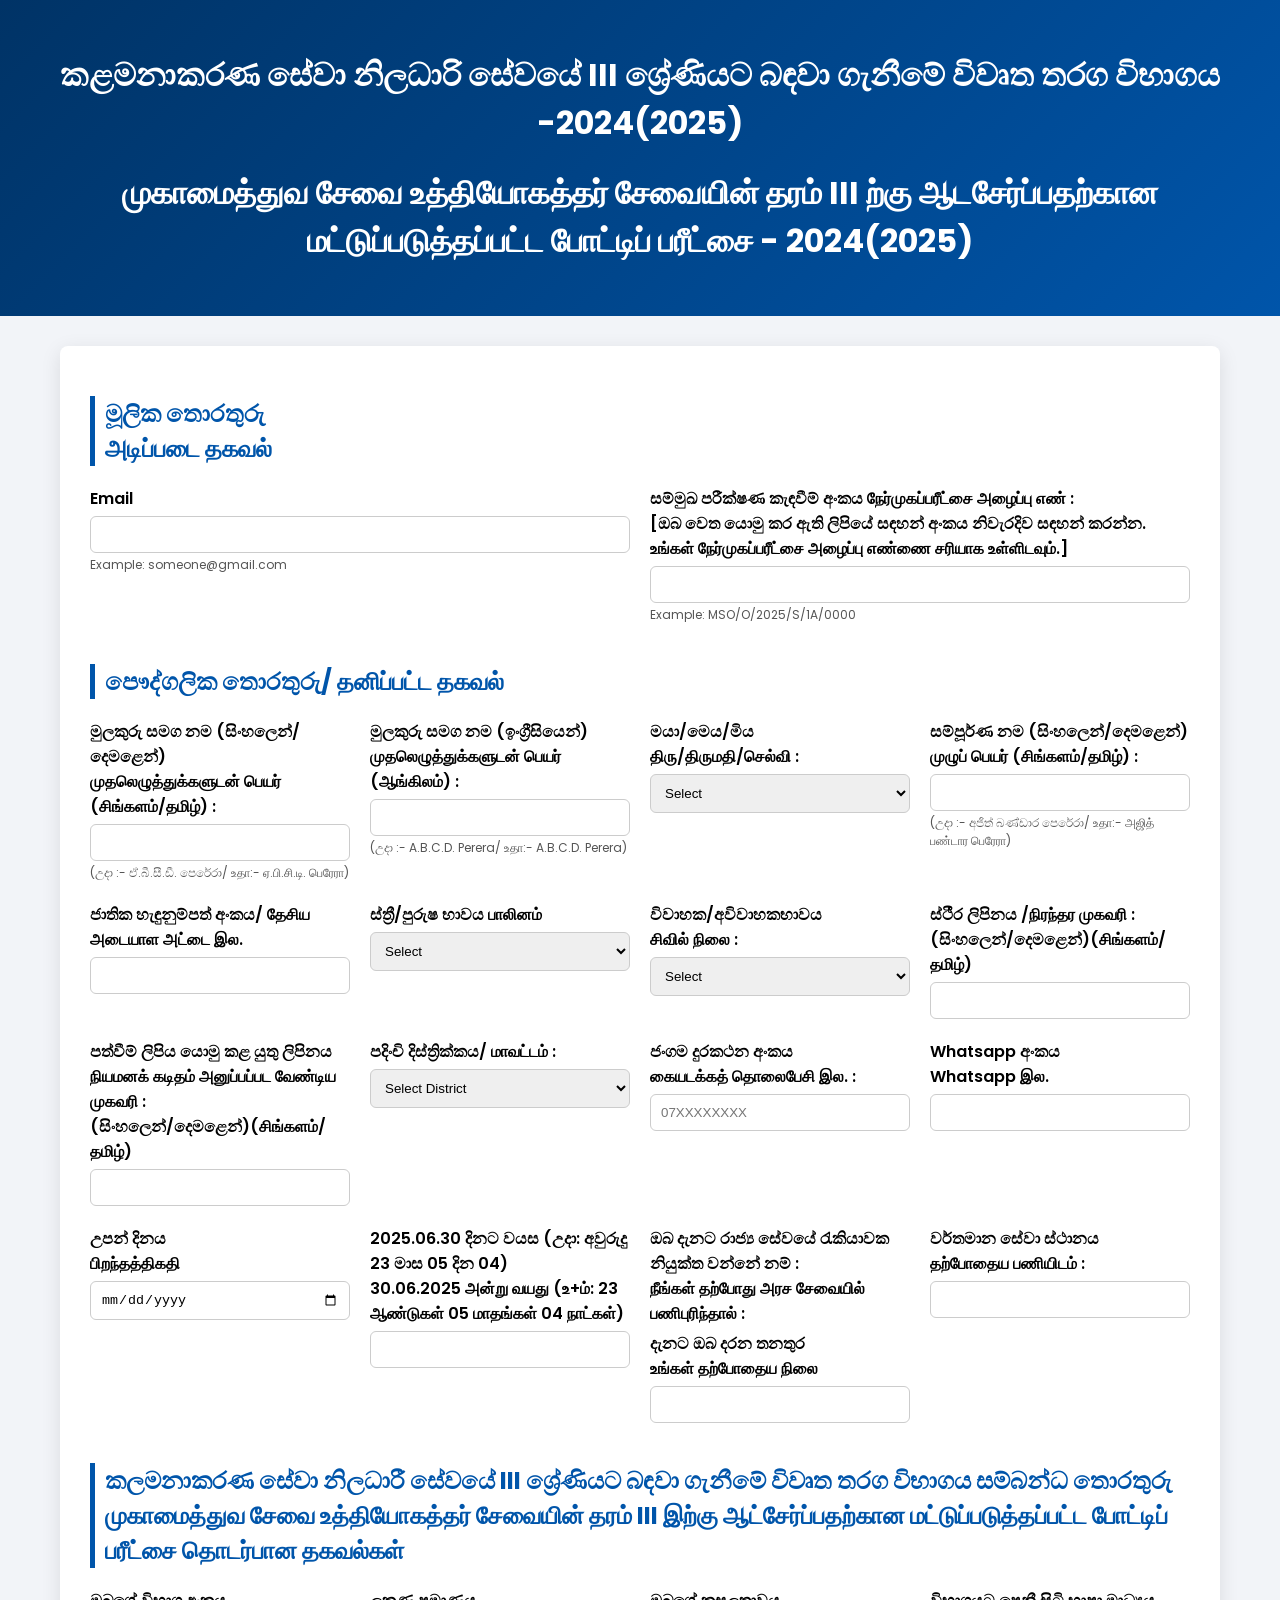
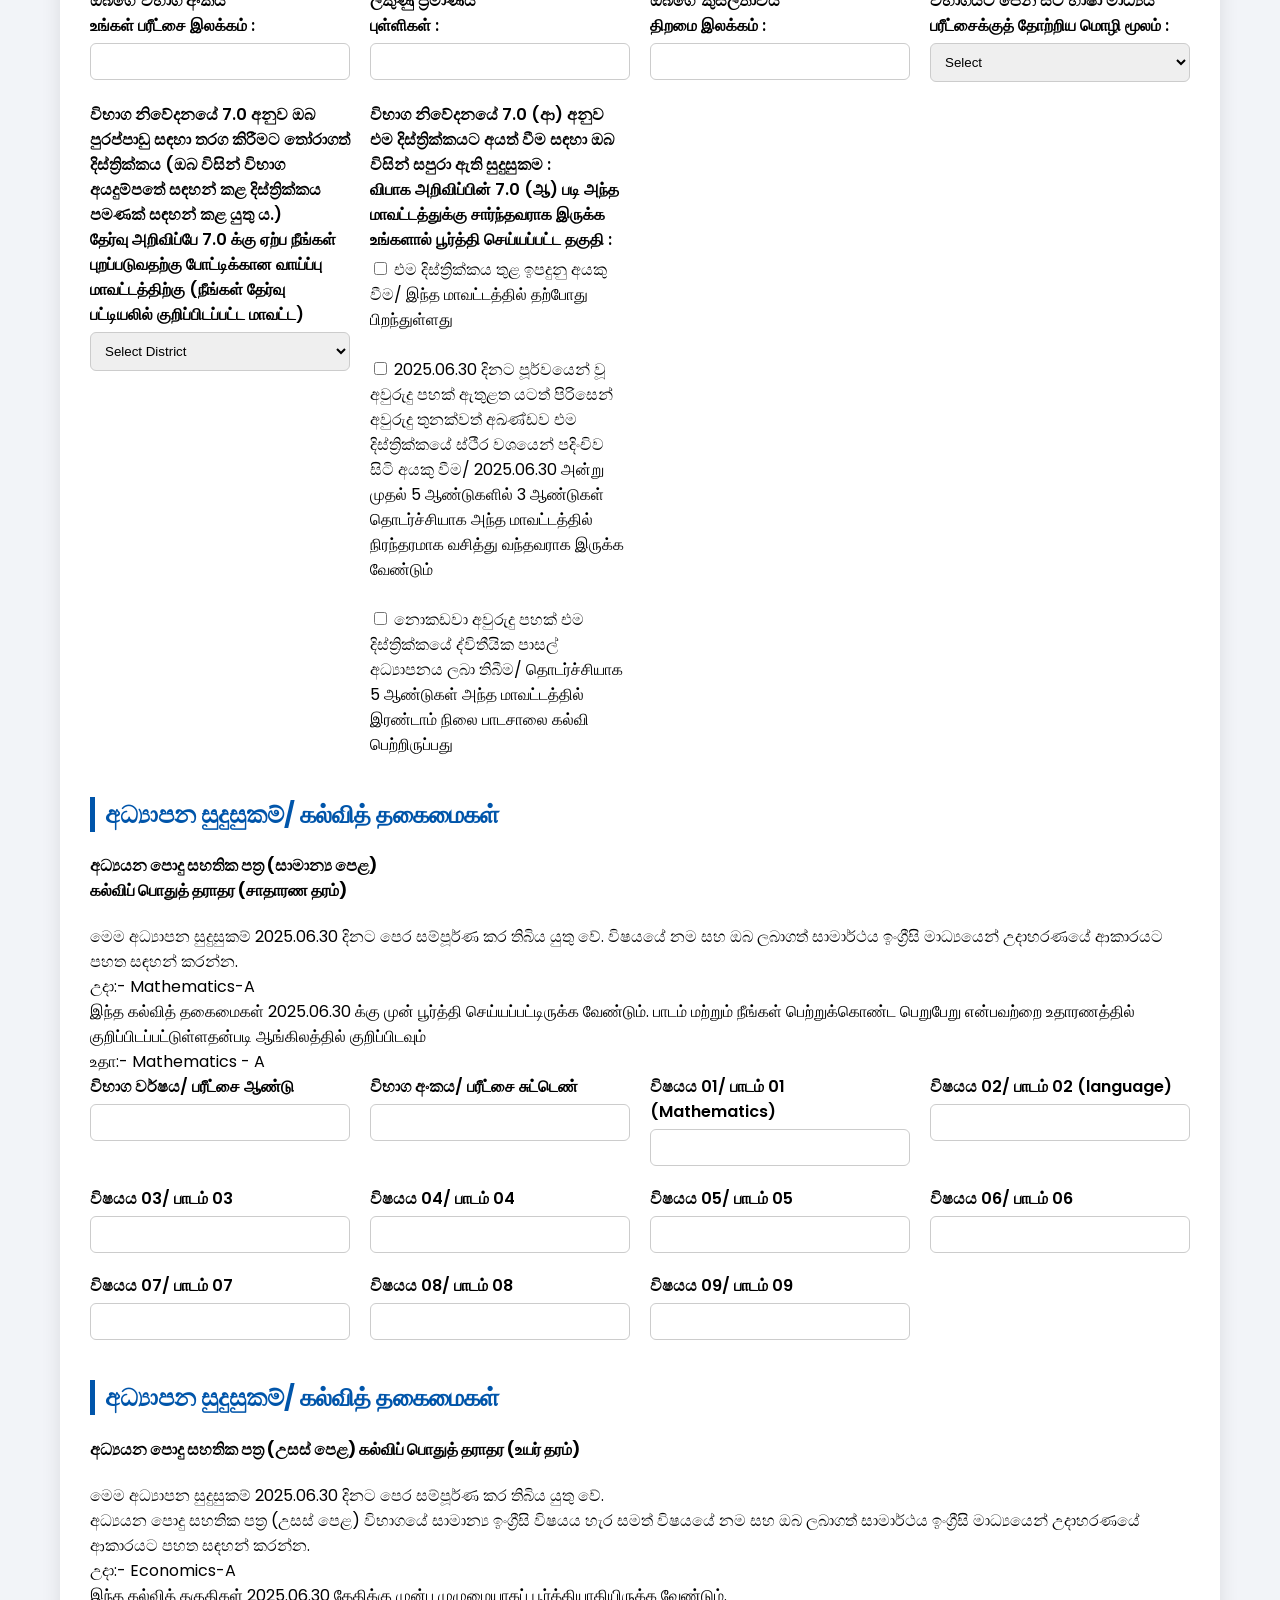
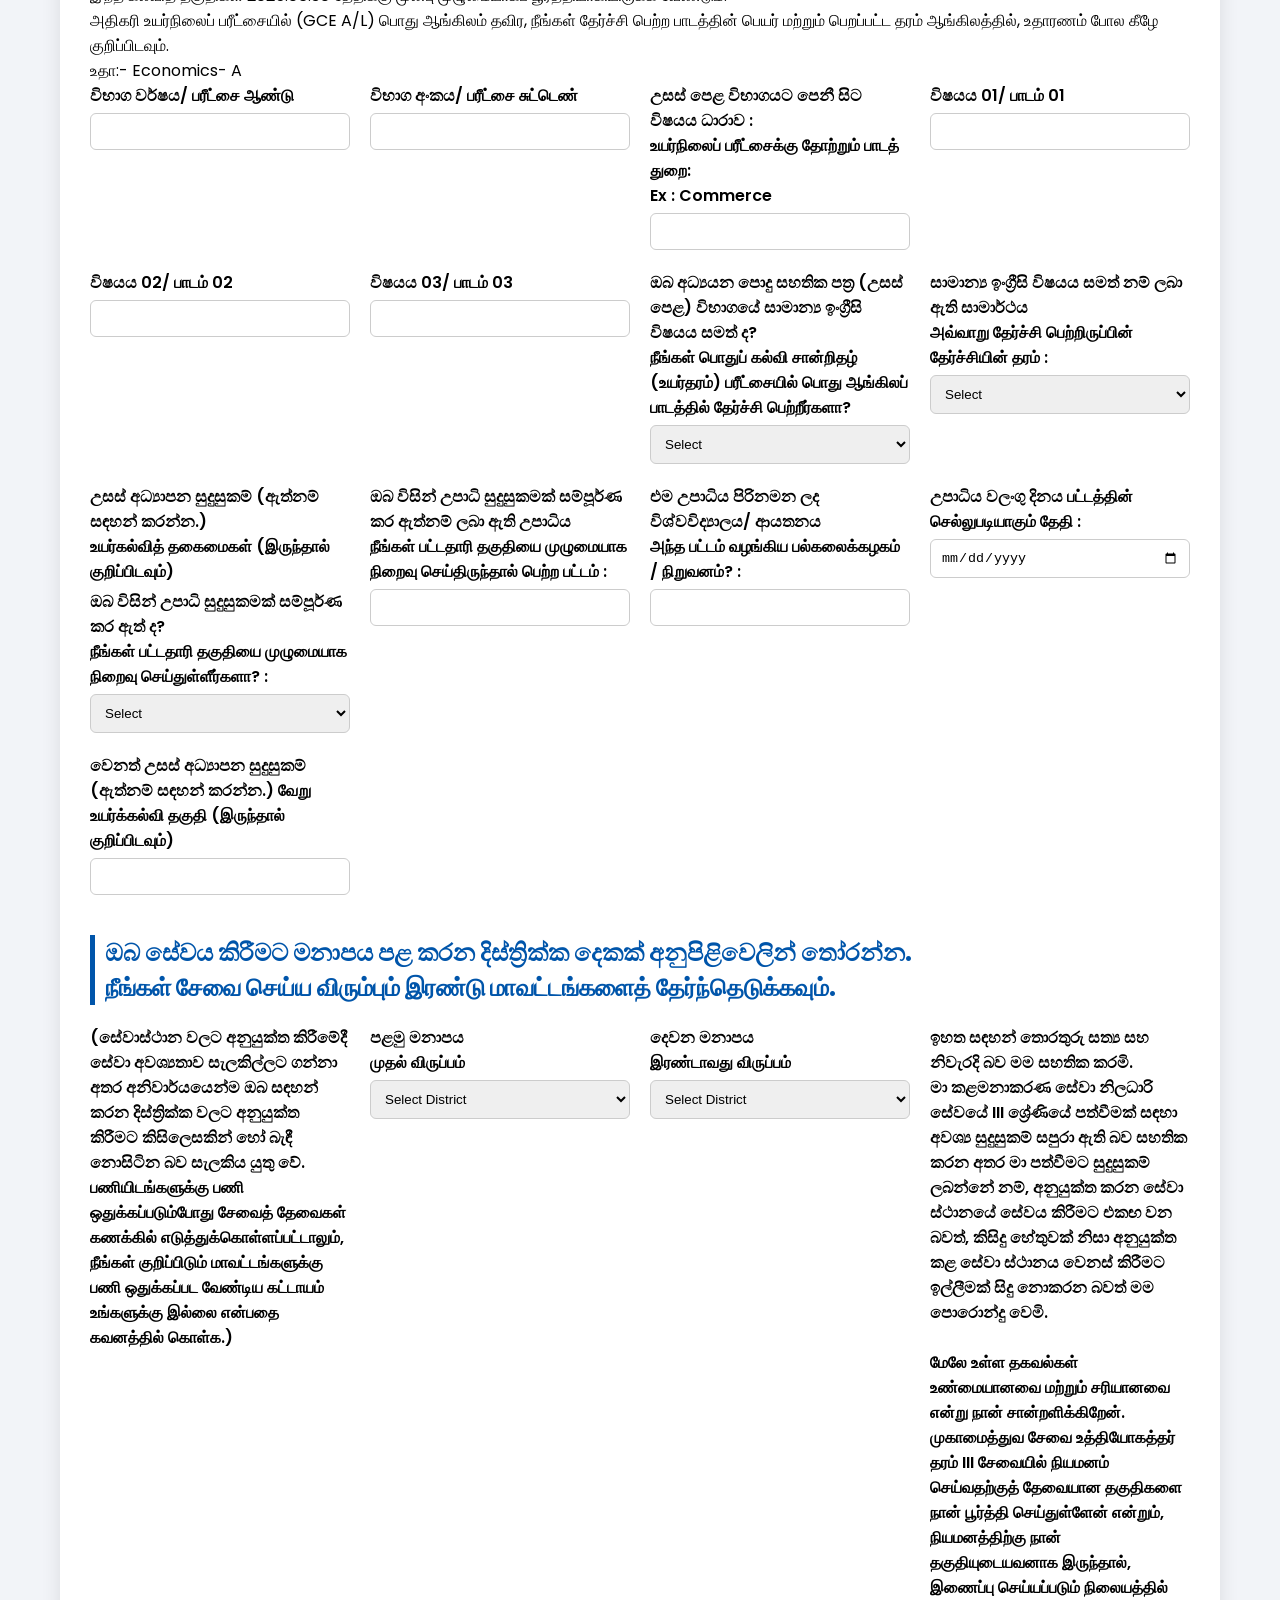
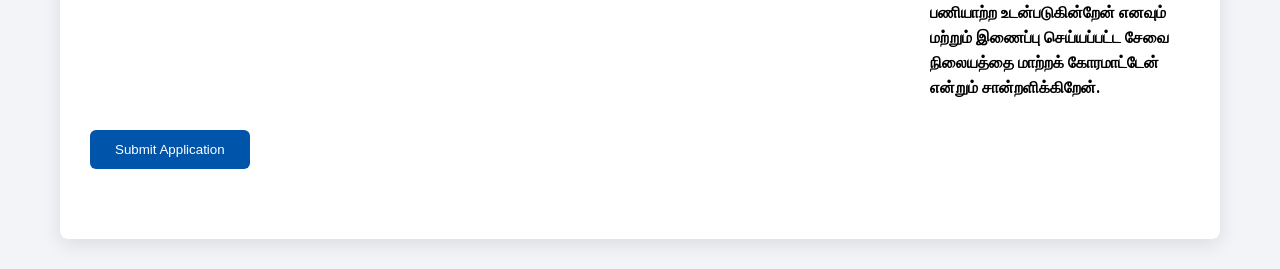
<file: index.html>
<!doctype html>
<html>

<head>
    <meta charset="UTF-8" />
    <meta name="viewport" content="width=device-width, initial-scale=1.0" />
    <title>Recruitment Data Collection</title>

    <link rel="stylesheet" href="styles.css" />
    <link href="https://fonts.googleapis.com/css2?family=Poppins:wght@300;400;600&display=swap" rel="stylesheet" />
</head>

<body>
    <div class="header">
        <h1>
            කළමනාකරණ සේවා නිලධාරි සේවයේ III ශ්‍රේණියට බඳවා ගැනීමේ විවෘත තරග විභාගය
            -2024(2025)
        </h1>
        <h1>
            முகாமைத்துவ சேவை உத்தியோகத்தர் சேவையின் தரம் III ற்கு ஆடசேர்ப்பதற்கான
            மட்டுப்படுத்தப்பட்ட போட்டிப் பரீட்சை - 2024(2025)
        </h1>
    </div>

    <div class="container">
        <form id="form">
            <!--Instruction-->
            <div class="section">
                <h2>මූලික තොරතුරු<br>அடிப்படை தகவல்</h2>
                <div class="grid">
                    <div class="field">
                        <label>Email</label>
                        <input name="email" required />
                        <small>Example: someone@gmail.com</small>
                    </div>
                    <div class="field">
                        <label>සම්මුඛ පරීක්ෂණ කැඳවීම් අංකය நேர்முகப்பரீட்சை அழைப்பு எண் :
                            <br />
                            [ඔබ වෙත යොමු කර ඇති ලිපියේ සඳහන් අංකය නිවැරදිව සඳහන් කරන්න.
                            உங்கள் நேர்முகப்பரீட்சை அழைப்பு எண்ணை சரியாக உள்ளிடவும்.]
                        </label>
                        <input name="callingNumber" required />
                        <small>Example: MSO/O/2025/S/1A/0000</small>
                    </div>
                </div>
            </div>

            <!-- PERSONAL INFORMATION -->
            <div class="section">
                <h2>පෞද්ගලික තොරතුරු/ தனிப்பட்ட தகவல்</h2>

                <div class="grid">
                    <div class="field">
                        <label>මුලකුරු සමග නම (සිංහලෙන්/දෙමළෙන්) <br />முதலெழுத்துக்களுடன்
                            பெயர் (சிங்களம்/தமிழ்) :
                        </label>
                        <input name="nameSinhala" required />
                        <small>(උදා :- ඒ.බී.සී.ඩී. පෙරේරා/ உதா:- ஏ.பி.சி.டி. பெரேரா)</small>
                    </div>

                    <div class="field">
                        <label>මුලකුරු සමග නම (ඉංග්‍රීසියෙන්) <br />முதலெழுத்துக்களுடன் பெயர்
                            (ஆங்கிலம்) :</label>
                        <input name="nameEnglish" required />
                        <small>(උදා :- A.B.C.D. Perera/ உதா:- A.B.C.D. Perera)</small>
                    </div>

                    <div class="field">
                        <label>මයා/මෙය/මිය <br />திரு/திருமதி/செல்வி :</label>
                        <select name="prefix" required>
                            <option value="">Select</option>
                            <option>මයා/ திரு</option>
                            <option>මෙය/ செல்வி</option>
                            <option>මිය/ திருமதி</option>
                        </select>
                    </div>

                    <div class="field">
                        <label>සම්පූර්ණ නම (සිංහලෙන්/දෙමළෙන්)<br />முழுப் பெயர்
                            (சிங்களம்/தமிழ்) :
                        </label>
                        <input name="fullNameSinhala" required />
                        <small>(උදා :- අජිත් බණ්ඩාර පෙරේරා/ உதா:- அஜித் பண்டார பெரேரா)</small>
                    </div>

                    <div class="field">
                        <label>ජාතික හැඳුනුම්පත් අංකය/ தேசிய அடையாள அட்டை இல.</label>
                        <input name="nic" id="nic" required />
                    </div>

                    <div class="field">
                        <label>ස්ත්‍රී/පුරුෂ භාවය பாலினம்</label>
                        <select name="gender" required>
                            <option value="">Select</option>
                            <option>පුරුෂ/ஆண்</option>
                            <option>ස්ත්‍රී/பெண்</option>
                        </select>
                    </div>

                    <div class="field">
                        <label>විවාහක/අවිවාහකභාවය <br />சிவில் நிலை :</label>
                        <select name="civilStatus" required>
                            <option value="">Select</option>
                            <option>අවිවාහක/திருமணமாகாதவர்</option>
                            <option>විවාහක/திருமணமானவர்</option>
                        </select>
                    </div>

                    <div class="field">
                        <label>ස්ථීර ලිපිනය /நிரந்தர முகவரி :
                            <br />(සිංහලෙන්/දෙමළෙන්)(சிங்களம்/தமிழ்)</label>
                        <input name="permanentAddress" required />
                    </div>

                    <div class="field">
                        <label>පත්වීම් ලිපිය යොමු කළ යුතු ලිපිනය <br />
                            நியமனக் கடிதம் அனுப்பப்பட வேண்டிய முகவரி :
                            <br />(සිංහලෙන්/දෙමළෙන්)(சிங்களம்/தமிழ்)</label>
                        <input name="appointmentAddress" required />
                    </div>

                    <div class="field">
                        <label>පදිංචි දිස්ත්‍රික්කය/ மாவட்டம் :</label>
                        <select name="residentialDistrict" required>
                            <option value="">Select District</option>
                            <option>කොළඹ / கொழும்பு</option>
                            <option>ගාම්පහ / காம்பா</option>
                            <option>කළුතර / களுத்தாரா</option>
                            <option>මාතලේ / மாத்தளை</option>
                            <option>නුවර / கண்டி</option>
                            <option>නුවරඑලිය / நுவரெலியா</option>
                            <option>ගාල්ල / கள்ளி</option>
                            <option>මාතර / மாத்தளை</option>
                            <option>හම්බන්තොට / ஹம்பந்தோட்டு</option>
                            <option>යාපනය / யாபனை</option>
                            <option>මන්නාරම / மன்னாரம்</option>
                            <option>මු‍ලතිව් / முல்லைத்திவு</option>
                            <option>වවුනියා / வாவுனியா</option>
                            <option>ත්‍රිකුණාමලය / திரின்கோமலீ</option>
                            <option>මඩකලපුව / பட்டிகாலா</option>
                            <option>අම්පාර / அம்பாரா</option>
                            <option>පුත්තලම / புத்தாலம்</option>
                            <option>කුරුණෑගල / குருநாகலா</option>
                            <option>අනුරාධපුර / அனுராதபுரம்</option>
                            <option>පොලොන්නරුව / பொல்லன்னறுவ</option>
                            <option>බදුල්ල / பதுல்லை</option>
                            <option>මොණරාගල / மோனாரகாலா</option>
                            <option>කෑගල්ල / கேகல்லை</option>
                            <option>රත්නපුර / ரத்தினபுரம்</option>
                            <option>කිලිනොච්චිය / கிளினோச்சி</option>
                        </select>
                    </div>

                    <div class="field">
                        <label>ජංගම දුරකථන අංකය <br />
                            கையடக்கத் தொலைபேசி இல. :</label>
                        <input name="mobile" id="mobile" placeholder="07XXXXXXXX" required />
                    </div>

                    <div class="field">
                        <label>Whatsapp අංකය <br />
                            Whatsapp இல.
                        </label>
                        <input name="whatsapp" />
                    </div>

                    <div class="field">
                        <label>උපන් දිනය <br />பிறந்தத்திகதி </label>
                        <input type="date" name="birthday" id="birthday" required />
                    </div>

                    <div class="field">
                        <label>2025.06.30 දිනට වයස (උදා: අවුරුදු 23 මාස 05 දින 04) <br />
                            30.06.2025 அன்று வயது (உ+ம்: 23 ஆண்டுகள் 05 மாதங்கள் 04
                            நாட்கள்)</label>
                        <input name="age" id="age" readonly />
                    </div>

                    <div class="field">
                        <label>ඔබ දැනට රාජ්‍ය සේවයේ රැකියාවක නියුක්ත වන්නේ නම් :<br>
                            நீங்கள் தற்போது அரச சேவையில் பணிபுரிந்தால் :</label>
                        <label>දැනට ඔබ දරන තනතුර<br>
                            உங்கள் தற்போதைய நிலை</label>
                            <input name="currentPosition" />
                    </div>

                    <div class="field">
                        <label>වර්තමාන සේවා ස්ථානය <br>
                            தற்போதைய பணியிடம் :</label>
                        <input name="workPlace" />
                    </div>
                </div>
            </div>

            <!--Exam result details-->
            <div class="section">
                <h2>කලමනාකරණ සේවා නිලධාරී සේවයේ III ශ්‍රේණියට බඳවා ගැනීමේ විවෘත තරග විභාගය සම්බන්ධ තොරතුරු
                    <br>முகாமைத்துவ சேவை உத்தியோகத்தர் சேவையின் தரம் III இற்கு ஆட்சேர்ப்பதற்கான மட்டுப்படுத்தப்பட்ட
                    போட்டிப் பரீட்சை தொடர்பான தகவல்கள்
                </h2>
                <div class="grid">
                    <div class="field">
                        <label>ඔබගේ විභාග අංකය <br> உங்கள் பரீட்சை இலக்கம் :</label>
                        <input name="msoExamNumber" required />
                    </div>

                    <div class="field">
                        <label>ලකුණු ප්‍රමාණය <br>
                            புள்ளிகள் :</label>
                        <input name="msoMarks" required />
                    </div>

                    <div class="field">
                        <label>ඔබගේ කුසලතාවය <br>
                            திறமை இலக்கம் :
                        </label>
                        <input name="msoRank" required />
                    </div>

                    <div class="field">
                        <label>විභාගයට පෙනී සිටි භාෂා මාධ්‍යය <br> பரீட்சைக்குத் தோற்றிய மொழி மூலம் : </label>
                        <select name="msoMedium" required>
                            <option value="">Select</option>
                            <option>සිංහල/ சிங்களம்</option>
                            <option>දෙමළ/ தமிழ்</option>
                            <option>ඉංග්‍රීසි/ ஆங்கிலம்</option>
                        </select>
                    </div>

                    <div class="field">
                        <label>විභාග නිවේදනයේ 7.0 අනුව ඔබ පුරප්පාඩු සඳහා තරග කිරීමට තෝරාගත් දිස්ත්‍රික්කය (ඔබ විසින්
                            විභාග අයදුම්පතේ සඳහන් කළ දිස්ත්‍රික්කය පමණක් සඳහන් කළ යුතු ය.)
                            <br>தேர்வு அறிவிப்பே 7.0 க்கு ஏற்ப நீங்கள் புறப்படுவதற்கு போட்டிக்கான வாய்ப்பு
                            மாவட்டத்திற்கு (நீங்கள் தேர்வு பட்டியலில் குறிப்பிடப்பட்ட மாவட்ட)</label>
                        <select name="examDistrict" required>
                            <option value="">Select District</option>
                            <option>කොළඹ / கொழும்பு</option>
                            <option>ගාම්පහ / காம்பா</option>
                            <option>කළුතර / களுத்தாரா</option>
                            <option>මාතලේ / மாத்தளை</option>
                            <option>නුවර / கண்டி</option>
                            <option>නුවරඑලිය / நுவரெலியா</option>
                            <option>ගාල්ල / கள்ளி</option>
                            <option>මාතර / மாத்தளை</option>
                            <option>හම්බන්තොට / ஹம்பந்தோட்டு</option>
                            <option>යාපනය / யாபனை</option>
                            <option>මන්නාරම / மன்னாரம்</option>
                            <option>මු‍ලතිව් / முல்லைத்திவு</option>
                            <option>වවුනියා / வாவுனியா</option>
                            <option>ත්‍රිකුණාමලය / திரின்கோமலீ</option>
                            <option>මඩකලපුව / பட்டிகாலா</option>
                            <option>අම්පාර / அம்பாரா</option>
                            <option>පුත්තලම / புத்தாலம்</option>
                            <option>කුරුණෑගල / குருநாகலா</option>
                            <option>අනුරාධපුර / அனுராதபுரம்</option>
                            <option>පොලොන්නරුව / பொல்லன்னறுவ</option>
                            <option>බදුල්ල / பதுல்லை</option>
                            <option>මොණරාගල / மோனாரகாலா</option>
                            <option>කෑගල්ල / கேகல்லை</option>
                            <option>රත්නපුර / ரத்தினபுரம்</option>
                            <option>කිලිනොච්චිය / கிளினோச்சி</option>
                        </select>
                    </div>

                    <div class="field">
                        <label>විභාග නිවේදනයේ 7.0 (ආ) අනුව එම දිස්ත්‍රික්කයට අයත් වීම සඳහා ඔබ විසින් සපුරා ඇති සුදුසුකම
                            :
                            <br>விபாக அறிவிப்பின் 7.0 (ஆ) படி அந்த மாவட்டத்துக்கு சார்ந்தவராக இருக்க உங்களால் பூர்த்தி
                            செய்யப்பட்ட தகுதி :</label>
                        <div><input type="checkbox" name="selectedDistricts" value="ByBirth" /> එම දිස්ත්‍රික්කය තුළ
                            ඉපදුනු අයකු වීම/ இந்த மாவட்டத்தில் தற்போது பிறந்துள்ளது</div>
                        <br>
                        <div><input type="checkbox" name="selectedDistricts" value="PermanentResidence" /> 2025.06.30
                            දිනට පූර්වයෙන් වූ අවුරුදු පහක් ඇතුළත යටත් පිරිසෙන් අවුරුදු තුනක්වත් අඛණ්ඩව එම දිස්ත්‍රික්කයේ
                            ස්ථීර වශයෙන් පදිංචිව සිටි අයකු වීම/ 2025.06.30 அன்று முதல் 5 ஆண்டுகளில் 3 ஆண்டுகள்
                            தொடர்ச்சியாக அந்த மாவட்டத்தில் நிரந்தரமாக வசித்து வந்தவராக இருக்க வேண்டும்</div> <br>
                        <div><input type="checkbox" name="selectedDistricts" value="SecondaryEducation" /> නොකඩවා
                            අවුරුදු පහක් එම දිස්ත්‍රික්කයේ ද්විතීයික පාසල් අධ්‍යාපනය ලබා තිබීම/ தொடர்ச்சியாக 5 ஆண்டுகள்
                            அந்த மாவட்டத்தில் இரண்டாம் நிலை பாடசாலை கல்வி பெற்றிருப்பது</div>
                    </div>
                </div>
            </div>

            <!-- O/L -->
            <div class="section">
                <h2>අධ්‍යාපන සුදුසුකම්/ கல்வித் தகைமைகள்</h2>
                <h4>අධ්‍යයන පොදු සහතික පත්‍ර (සාමාන්‍ය පෙළ)
                    <br>கல்விப் பொதுத் தராதர (சாதாரண தரம்)
                </h4>
                මෙම අධ්‍යාපන සුදුසුකම් 2025.06.30 දිනට පෙර සම්පූර්ණ කර තිබිය යුතු වේ.
                විෂයයේ නම සහ ඔබ ලබාගත් සාමාර්ථය ඉංග්‍රීසි මාධ්‍යයෙන් උදාහරණයේ ආකාරයට පහත සඳහන් කරන්න.
                <br>උදා:- Mathematics-A
                <br>இந்த கல்வித் தகைமைகள் 2025.06.30 க்கு முன் பூர்த்தி செய்யப்பட்டிருக்க வேண்டும்.
                பாடம் மற்றும் நீங்கள் பெற்றுக்கொண்ட பெறுபேறு என்பவற்றை உதாரணத்தில் குறிப்பிடப்பட்டுள்ளதன்படி
                ஆங்கிலத்தில் குறிப்பிடவும் <br>உதா:- Mathematics - A
                <br>
                <div class="grid">
                    <div class="field">
                        <label>විභාග වර්ෂය/ பரீட்சை ஆண்டு</label><input name="olYear" required />
                    </div>
                    <div class="field">
                        <label>විභාග අංකය/ பரீட்சை சுட்டெண்</label><input name="olIndex" required />
                    </div>
                    <div class="field">
                        <label>විෂයය 01/ பாடம் 01 (Mathematics)</label><input name="maths" required />
                    </div>
                    <div class="field">
                        <label>විෂයය 02/ பாடம் 02 (language)</label><input name="language" required />
                    </div>

                    <div class="field">
                        <label>විෂයය 03/ பாடம் 03</label><input name="sub3" />
                    </div>
                    <div class="field">
                        <label>විෂයය 04/ பாடம் 04</label><input name="sub4" />
                    </div>
                    <div class="field">
                        <label>විෂයය 05/ பாடம் 05</label><input name="sub5" />
                    </div>
                    <div class="field">
                        <label>විෂයය 06/ பாடம் 06</label><input name="sub6" />
                    </div>
                    <div class="field">
                        <label>විෂයය 07/ பாடம் 07</label><input name="sub7" />
                    </div>
                    <div class="field">
                        <label>විෂයය 08/ பாடம் 08</label><input name="sub8" />
                    </div>
                    <div class="field">
                        <label>විෂයය 09/ பாடம் 09</label><input name="sub9" />
                    </div>
                </div>
            </div>

            <!-- A/L -->
            <div class="section">
                <h2>අධ්‍යාපන සුදුසුකම්/ கல்வித் தகைமைகள்</h2>
                <h4>අධ්‍යයන පොදු සහතික පත්‍ර (උසස් පෙළ)
                    கல்விப் பொதுத் தராதர (உயர் தரம்)</h4>
                මෙම අධ්‍යාපන සුදුසුකම් 2025.06.30 දිනට පෙර සම්පූර්ණ කර තිබිය යුතු වේ.
                <br> අධ්‍යයන පොදු සහතික පත්‍ර (උසස් පෙළ) විභාගයේ සාමාන්‍ය ඉංග්‍රීසි විෂයය හැර සමත් විෂයයේ නම සහ ඔබ
                ලබාගත් සාමාර්ථය ඉංග්‍රීසි මාධ්‍යයෙන් උදාහරණයේ ආකාරයට පහත සඳහන් කරන්න.
                <br> උදා:- Economics-A
                <br> இந்த கல்வித் தகுதிகள் 2025.06.30 தேதிக்கு முன்பு முழுமையாகப் பூர்த்தியாகியிருக்க வேண்டும்.
                <br>அதிகரி உயர்நிலைப் பரீட்சையில் (GCE A/L) பொது ஆங்கிலம் தவிர, நீங்கள் தேர்ச்சி பெற்ற பாடத்தின் பெயர்
                மற்றும் பெறப்பட்ட தரம் ஆங்கிலத்தில், உதாரணம் போல கீழே குறிப்பிடவும்.
                <br>உதா:- Economics- A


                <div class="grid">
                    <div class="field">
                        <label>විභාග වර්ෂය/ பரீட்சை ஆண்டு</label><input name="alYear" required />
                    </div>
                    <div class="field">
                        <label>විභාග අංකය/ பரீட்சை சுட்டெண்</label><input name="alIndex" required />
                    </div>
                    <div class="field">
                        <label>උසස් පෙළ විභාගයට පෙනී සිට විෂයය ධාරාව :
                            <br>உயர்நிலைப் பரீட்சைக்கு தோற்றும் பாடத் துறை:
                            <br>Ex : Commerce</label><input name="stream" required />
                    </div>

                    <div class="field">
                        <label>විෂයය 01/ பாடம் 01</label><input name="alSub1" required />
                    </div>
                    <div class="field">
                        <label>විෂයය 02/ பாடம் 02</label><input name="alSub2" required />
                    </div>
                    <div class="field">
                        <label>විෂයය 03/ பாடம் 03</label><input name="alSub3" required />
                    </div>

                    <div class="field">
                        <label>ඔබ අධ්‍යයන පොදු සහතික පත්‍ර (උසස් පෙළ) විභාගයේ සාමාන්‍ය ඉංග්‍රීසි විෂයය සමත් ද? <br>
                            நீங்கள் பொதுப் கல்வி சான்றிதழ் (உயர்தரம்) பரீட்சையில் பொது ஆங்கிலப் பாடத்தில் தேர்ச்சி
                            பெற்றீர்களா? </label>
                        <select name="generalEnglish" required>
                            <option value="">Select</option>
                            <option>ඔව්/ஆம்</option>
                            <option>නැත/இல்லை</option>
                        </select>
                    </div>

                    <div class="field">
                        <label>සාමාන්‍ය ඉංග්‍රීසි විෂයය සමත් නම් ලබා ඇති සාමාර්ථය <br> அவ்வாறு தேர்ச்சி பெற்றிருப்பின்
                            தேர்ச்சியின் தரம் :</label>
                        <select name="geGrade">
                            <option value="">Select</option>
                            <option>A</option>
                            <option>B</option>
                            <option>C</option>
                            <option>S</option>
                        </select>
                    </div>

                    <div class="field">
                        <label>උසස් අධ්‍යාපන සුදුසුකම් (ඇත්නම් සඳහන් කරන්න.)
                            <br> உயர்கல்வித் தகைமைகள் (இருந்தால் குறிப்பிடவும்) </label>
                        <label> ඔබ විසින් උපාධි සුදුසුකමක් සම්පූර්ණ කර ඇත් ද? <br> நீங்கள் பட்டதாரி தகுதியை முழுமையாக
                            நிறைவு செய்துள்ளீர்களா? :</label>
                        <select name="degreeQualification" required>
                            <option value="">Select</option>
                            <option>ඔව්/ஆம்</option>
                            <option>නැත/இல்லை</option>
                        </select>
                    </div>
                    <div class="field">
                        <label>ඔබ විසින් උපාධි සුදුසුකමක් සම්පූර්ණ කර ඇත්නම් ලබා ඇති උපාධිය <br> நீங்கள் பட்டதாரி
                            தகுதியை முழுமையாக நிறைவு செய்திருந்தால் பெற்ற பட்டம் :</label>
                        <input name="degree" />
                    </div>
                    <div class="field">
                        <label>එම උපාධිය පිරිනමන ලද විශ්වවිද්‍යාලය/ ආයතනය <br>
                            அந்த பட்டம் வழங்கிய பல்கலைக்கழகம் / நிறுவனம்? :</label>
                        <input name="university" />
                    </div>
                    <div class="field">
                        <label>උපාධිය වලංගු දිනය <r> பட்டத்தின் செல்லுபடியாகும் தேதி : </label>
                        <input name="degreeDate" type="date" />
                    </div>
                    <div class="field">
                        <label>වෙනත් උසස් අධ්‍යාපන සුදුසුකම් (ඇත්නම් සඳහන් කරන්න.)
                            வேறு உயர்க்கல்வி தகுதி (இருந்தால் குறிப்பிடவும்)</label>
                        <input name="otherQualification" />
                    </div>

                </div>
            </div>

            <div class="section">
                <h2>ඔබ සේවය කිරීමට මනාපය පළ කරන දිස්ත්‍රික්ක දෙකක් අනුපිළිවෙලින් තෝරන්න.<br>
                    நீங்கள் சேவை செய்ய விரும்பும் இரண்டு மாவட்டங்களைத் தேர்ந்தெடுக்கவும்.</h2>
                <div class="grid">
                    <div class="field">
                        <label>
                            (සේවාස්ථාන වලට අනුයුක්ත කිරීමේදී සේවා අවශ්‍යතාව සැලකිල්ලට ගන්නා අතර අනිවාර්යයෙන්ම ඔබ සඳහන්
                            කරන දිස්ත්‍රික්ක වලට අනුයුක්ත කිරීමට කිසිලෙසකින් හෝ බැඳී නොසිටින බව සැලකිය
                            යුතු වේ. பணியிடங்களுக்கு பணி ஒதுக்கப்படும்போது சேவைத் தேவைகள்
                            கணக்கில் எடுத்துக்கொள்ளப்பட்டாலும், நீங்கள் குறிப்பிடும் மாவட்டங்களுக்கு
                            பணி ஒதுக்கப்பட வேண்டிய கட்டாயம் உங்களுக்கு இல்லை என்பதை கவனத்தில் கொள்க.)</label>
                    </div>

                    <div class="field">
                        <label>පළමු මනාපය
                            <br> முதல் விருப்பம்
                        </label>
                        <select name="preferFirstDistrict" required>
                            <option value="">Select District</option>
                            <option>කොළඹ / கொழும்பு</option>
                            <option>ගාම්පහ / காம்பா</option>
                            <option>කළුතර / களுத்தாரா</option>
                            <option>මාතලේ / மாத்தளை</option>
                            <option>නුවර / கண்டி</option>
                            <option>නුවරඑලිය / நுவரெலியா</option>
                            <option>ගාල්ල / கள்ளி</option>
                            <option>මාතර / மாத்தளை</option>
                            <option>හම්බන්තොට / ஹம்பந்தோட்டு</option>
                            <option>යාපනය / யாபனை</option>
                            <option>මන්නාරම / மன்னாரம்</option>
                            <option>මු‍ලතිව් / முல்லைத்திவு</option>
                            <option>වවුනියා / வாவுனியா</option>
                            <option>ත්‍රිකුණාමලය / திரின்கோமலீ</option>
                            <option>මඩකලපුව / பட்டிகாலா</option>
                            <option>අම්පාර / அம்பாரா</option>
                            <option>පුත්තලම / புத்தாலம்</option>
                            <option>කුරුණෑගල / குருநாகலா</option>
                            <option>අනුරාධපුර / அனுராதபுரம்</option>
                            <option>පොලොන්නරුව / பொல்லன்னறுவ</option>
                            <option>බදුල්ල / பதுல்லை</option>
                            <option>මොණරාගල / மோனாரகாலா</option>
                            <option>කෑගල්ල / கேகல்லை</option>
                            <option>රත්නපුර / ரத்தினபுரம்</option>
                            <option>කිලිනොච්චිය / கிளினோச்சி</option>
                        </select>
                    </div>
                    <div class="field">
                        <label>දෙවන මනාපය
                            <br>இரண்டாவது விருப்பம்
                        </label>
                        <select name="preferSecondDistrict" required>
                            <option value="">Select District</option>
                            <option>කොළඹ / கொழும்பு</option>
                            <option>ගාම්පහ / காம்பா</option>
                            <option>කළුතර / களுத்தாரா</option>
                            <option>මාතලේ / மாத்தளை</option>
                            <option>නුවර / கண்டி</option>
                            <option>නුවරඑලිය / நுவரெலியா</option>
                            <option>ගාල්ල / கள்ளி</option>
                            <option>මාතර / மாத்தளை</option>
                            <option>හම්බන්තොට / ஹம்பந்தோட்டு</option>
                            <option>යාපනය / யாபனை</option>
                            <option>මන්නාරම / மன்னாரம்</option>
                            <option>මු‍ලතිව් / முல்லைத்திவு</option>
                            <option>වවුනියා / வாவுனியா</option>
                            <option>ත්‍රිකුණාමලය / திரின்கோமலீ</option>
                            <option>මඩකලපුව / பட்டிகாலா</option>
                            <option>අම්පාර / அம்பாரா</option>
                            <option>පුත්තලම / புத்தாலம்</option>
                            <option>කුරුණෑගල / குருநாகலா</option>
                            <option>අනුරාධපුර / அனுராதபுரம்</option>
                            <option>පොලොන්නරුව / பொல்லன்னறுவ</option>
                            <option>බදුල්ල / பதுல்லை</option>
                            <option>මොණරාගල / மோனாரகாலா</option>
                            <option>කෑගල්ල / கேகல்லை</option>
                            <option>රත්නපුර / ரத்தினபுரம்</option>
                            <option>කිලිනොච්චිය / கிளினோச்சி</option>
                        </select>
                    </div>

                    <div class="field">
                        <label>ඉහත සඳහන් තොරතුරු සත්‍ය සහ නිවැරදි බව මම සහතික කරමි.
                            <br>මා කළමනාකරණ සේවා නිලධාරි සේවයේ III ශ්‍රේණියේ පත්වීමක් සඳහා අවශ්‍ය සුදුසුකම් සපුරා ඇති බව
                            සහතික කරන අතර මා පත්වීමට සුදුසුකම් ලබන්නේ නම්, අනුයුක්ත කරන සේවා ස්ථානයේ සේවය කිරීමට එකඟ වන බවත්, කිසිදු
                            හේතුවක් නිසා අනුයුක්ත කළ සේවා ස්ථානය වෙනස් කිරීමට ඉල්ලීමක් සිදු නොකරන බවත් මම පොරොන්දු වෙමි.
                            <br><br>
                            மேலே உள்ள தகவல்கள் உண்மையானவை மற்றும்
                            சரியானவை என்று நான் சான்றளிக்கிறேன்.
                            <br>முகாமைத்துவ சேவை உத்தியோகத்தர் தரம்
                            III சேவையில் நியமனம் செய்வதற்குத் தேவையான தகுதிகளை நான் பூர்த்தி
                            செய்துள்ளேன் என்றும், நியமனத்திற்கு நான் தகுதியுடையவனாக இருந்தால்,
                            இணைப்பு செய்யப்படும் நிலையத்தில் பணியாற்ற உடன்படுகின்றேன் எனவும் மற்றும்
                            இணைப்பு செய்யப்பட்ட சேவை நிலையத்தை மாற்றக் கோரமாட்டேன் என்றும்
                            சான்றளிக்கிறேன். </label>
                    </div>
                </div>
<br>
                <button type="submit">Submit Application</button>
                <div id="msg"></div>
        </form>
    </div>
    </div>

    <script src="script.js"></script>
</body>

</html>
</file>
<file: styles.css>
body {
  font-family: Poppins;
  background: #f2f4f8;
  margin: 0;
}

.header {
  background: linear-gradient(135deg, #003366, #0055aa);
  color: white;
  text-align: center;
  padding: 30px;
}

.container {
  max-width: 1100px;
  margin: 30px auto;
  background: white;
  padding: 30px;
  border-radius: 8px;
  box-shadow: 0 5px 20px rgba(0,0,0,0.1);
}

.section {
  margin-bottom: 40px;
}

.section h2 {
  color: #0055aa;
  border-left: 5px solid #0055aa;
  padding-left: 10px;
}

.grid {
  display: grid;
  grid-template-columns: repeat(auto-fit, minmax(250px,1fr));
  gap: 20px;
}

.field {
  display: flex;
  flex-direction: column;
}

label {
  font-weight: 600;
  margin-bottom: 5px;
}

input, select {
  padding: 10px;
  border-radius: 6px;
  border: 1px solid #ccc;
}

input:focus, select:focus {
  border-color: #0055aa;
  outline: none;
}

small {
  font-size: 12px;
  color: #555;
  margin-top: 3px;
}

button {
  background: #0055aa;
  color: white;
  padding: 12px 25px;
  border: none;
  border-radius: 6px;
  cursor: pointer;
}

button:hover {
  background: #003366;
}

.error { color: red; }
.success { color: green; }
</file>
